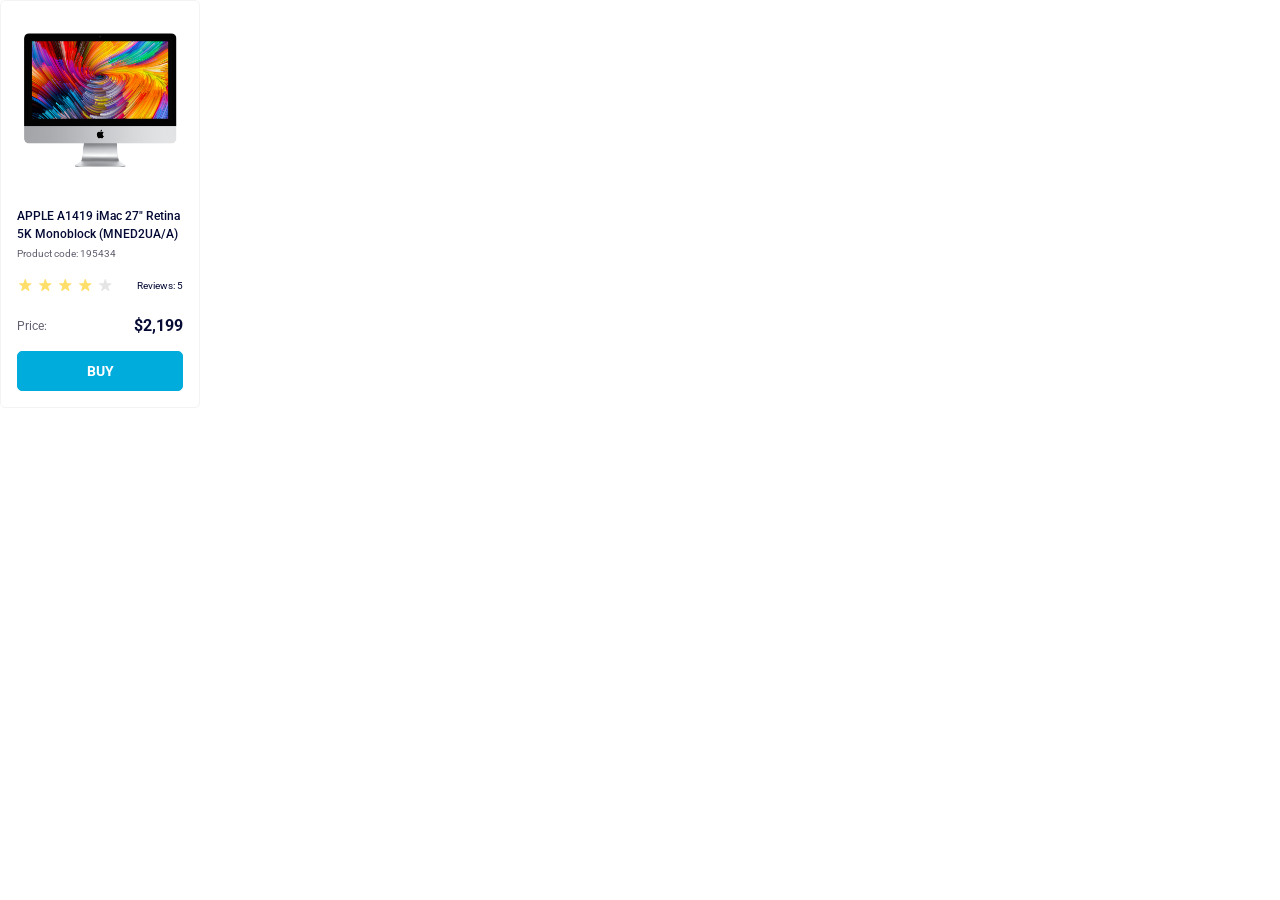
<file: index.html>
<!doctype html><html lang="en"><head><meta charset="utf-8"><meta name="viewport" content="width=device-width, initial-scale=1.0"><title>Product cards</title><link rel="stylesheet" href="index.5c185a82.css"><link rel="preconnect" href="https://fonts.googleapis.com"><link rel="preconnect" href="https://fonts.gstatic.com" crossorigin><link href="https://fonts.googleapis.com/css2?family=Roboto:ital,wght@0,100..900;1,100..900&display=swap" rel="stylesheet"></head><body> <main class="card" data-qa="card"> <section class="card__product"> <img src="imac.202c52ff.jpeg" class="card__product-image" alt="img-req-alt"> </section> <section class="card__description"> <div class="card__description-title"> APPLE A1419 iMac 27" Retina 5K Monoblock (MNED2UA/A) </div> <div class="card__description-code">Product code: 195434</div> </section> <section class="card__reviews"> <div class="stars stars--4"> <div class="stars__star"></div> <div class="stars__star"></div> <div class="stars__star"></div> <div class="stars__star"></div> <div class="stars__star"></div> </div> <span class="card__reviews-count">Reviews: 5</span> </section> <section class="card__price"> <div class="card__price-label">Price:</div> <span class="card__price-value">$2,199</span> </section> <section> <a href="#" class="card__button" data-qa="hover"> Buy </a> </section> </main> </body></html>
</file>
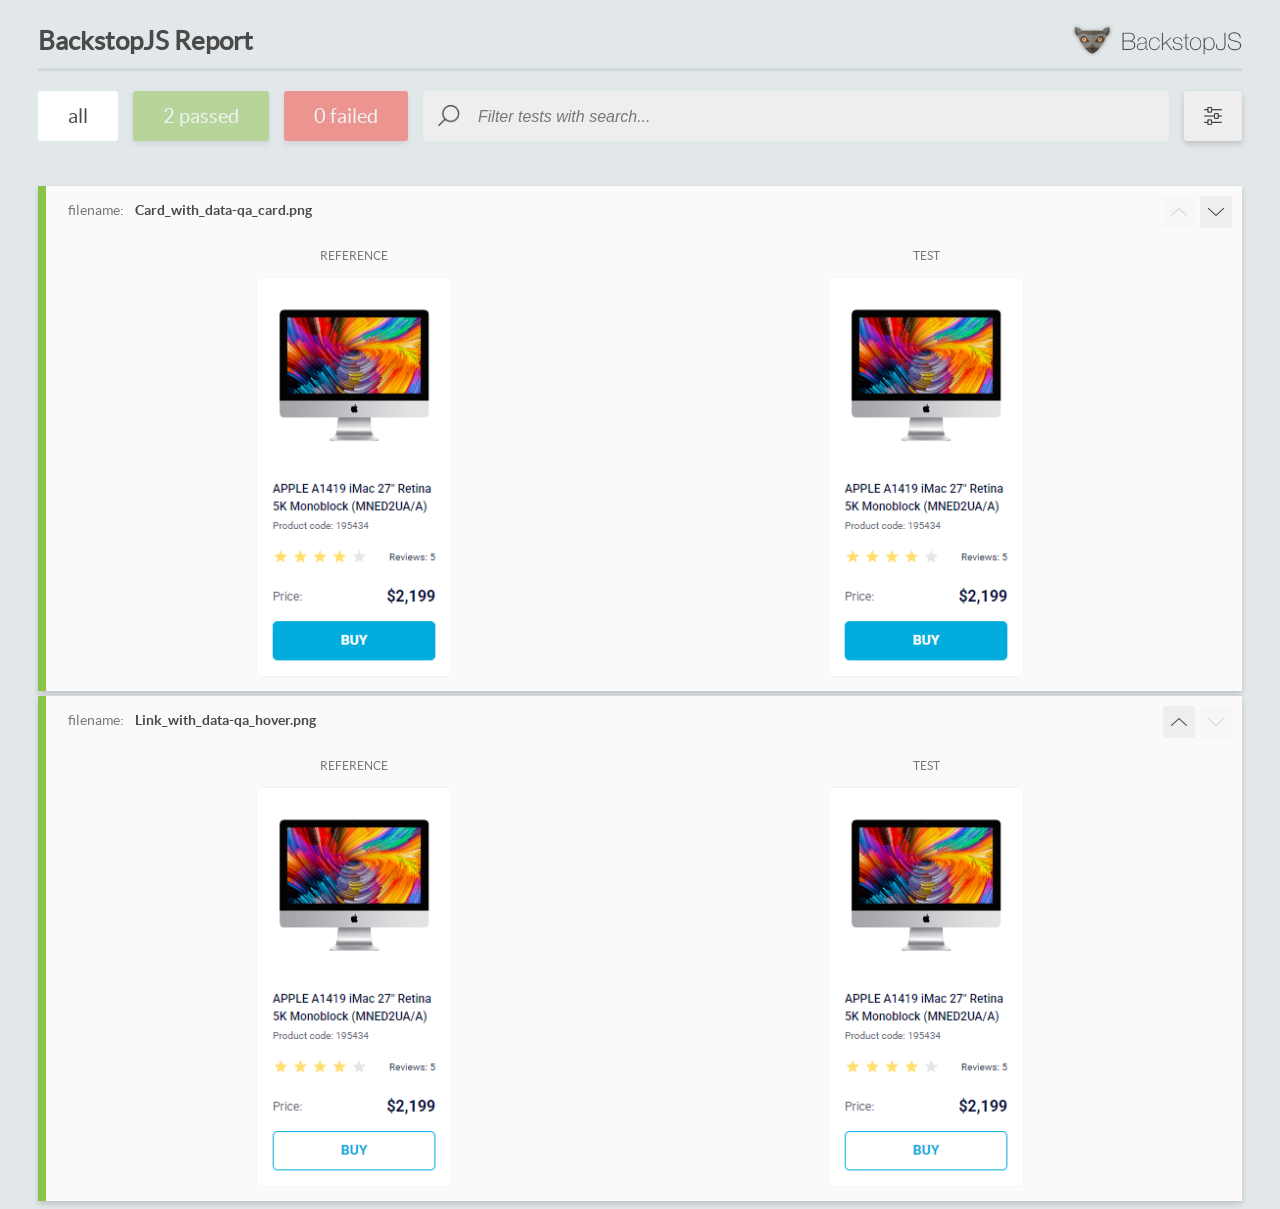
<file: report/html_report/index.html>
<!DOCTYPE html>
<html>
  <head>
    <meta charset="utf-8">
    <!-- Disable Cache -->
    <meta http-equiv="Cache-Control" content="no-cache, no-store, must-revalidate">
    <meta http-equiv="Pragma" content="no-cache">
    <meta http-equiv="Expires" content="0">

    <title>BackstopJS Report</title>

    <style>
      @font-face {
          font-family: 'latoregular';
          src: url('./assets/fonts/lato-regular-webfont.woff2') format('woff2'),
              url('./assets/fonts/lato-regular-webfont.woff') format('woff');
          font-weight: 400;
          font-style: normal;
      }
      @font-face {
          font-family: 'latobold';
          src: url('./assets/fonts/lato-bold-webfont.woff2') format('woff2'),
              url('./assets/fonts/lato-bold-webfont.woff') format('woff');
          font-weight: 700;
          font-style: normal;
      }

      .ReactModal__Body--open {
          overflow: hidden;
      }
      .ReactModal__Body--open .header {
        display: none;
      }

    </style>
  </head>
  <body style="background-color: #E2E7EA">
    <div id="root">

    </div>
    <script>
      function report (report) { // eslint-disable-line no-unused-vars
        window.tests = report;
      }
    </script>
    <script src="config.js"></script>
    <script src="index_bundle.js"></script>
  </body>
</html>
</file>
<file: index.5c185a82.css>
.card{color:#060b35;border:1px solid #f3f3f3;border-radius:5px;flex-direction:column;width:200px;padding:0 16px 16px;display:flex}.card__product{margin-top:32px;margin-left:-16px;margin-right:-16px;padding-left:19px;padding-right:19px}.card__product-image{width:160px;height:134px;display:block}.card__description{flex-direction:column;display:flex}.card__description-title{-webkit-line-clamp:2;text-overflow:ellipsis;-webkit-box-orient:vertical;margin-top:40px;font-size:12px;font-weight:500;line-height:18px;display:-webkit-box;overflow:hidden}.card__description-code{color:#616070;margin-top:4px;font-size:10px;font-weight:400;line-height:14px}.card__reviews{justify-content:space-between;align-items:center;margin-top:16px;display:flex}.card__reviews-count{font-size:10px;font-weight:400}.card__price{justify-content:space-between;align-items:center;margin-top:24px;display:flex}.card__price-label{color:#616070;font-size:12px;font-weight:400;line-height:18px}.card__price-value{font-size:16px;font-weight:700;line-height:18px}.card__button{color:#fff;text-transform:uppercase;background-color:#00acdc;border:1px solid #00acdc;border-radius:5px;justify-content:center;align-items:center;width:100%;height:40px;margin-top:16px;font-size:14px;font-weight:700;line-height:16px;text-decoration:none;display:flex}.card__button:hover{color:#00acdc;background-color:#fff}.stars{gap:4px;display:flex}.stars__star{background-image:url(star.822d561e.svg);background-position:50%;background-repeat:no-repeat;width:16px;height:16px}.stars--1 .stars__star:nth-child(-n+1),.stars--2 .stars__star:nth-child(-n+2),.stars--3 .stars__star:nth-child(-n+3),.stars--4 .stars__star:nth-child(-n+4),.stars--5 .stars__star:nth-child(-n+5){background-image:url(star-active.edda4c43.svg)}*{box-sizing:border-box}body{margin:0;font-family:Roboto,sans-serif}
/*# sourceMappingURL=index.5c185a82.css.map */
</file>
